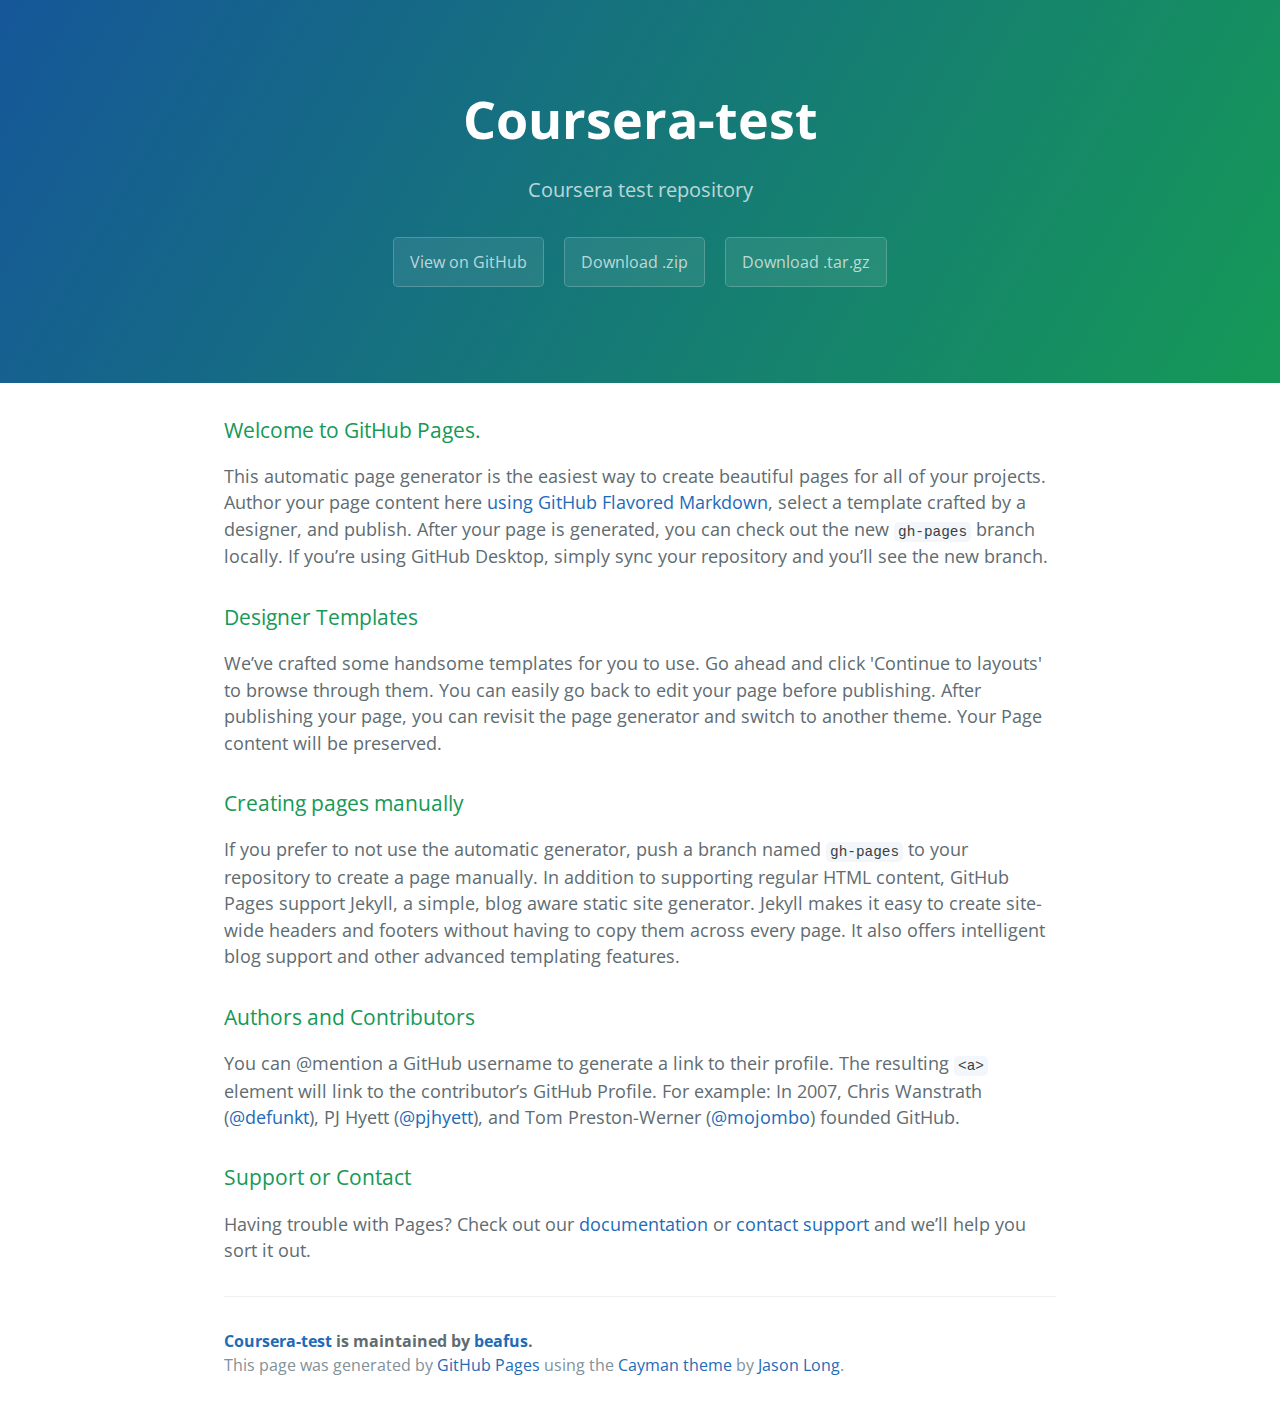
<file: index.html>
<!DOCTYPE html>
<html lang="en-us">
  <head>
    <meta charset="UTF-8">
    <title>Coursera-test by beafus</title>
    <meta name="viewport" content="width=device-width, initial-scale=1">
    <link rel="stylesheet" type="text/css" href="stylesheets/normalize.css" media="screen">
    <link href='https://fonts.googleapis.com/css?family=Open+Sans:400,700' rel='stylesheet' type='text/css'>
    <link rel="stylesheet" type="text/css" href="stylesheets/stylesheet.css" media="screen">
    <link rel="stylesheet" type="text/css" href="stylesheets/github-light.css" media="screen">
  </head>
  <body>
    <section class="page-header">
      <h1 class="project-name">Coursera-test</h1>
      <h2 class="project-tagline">Coursera test repository</h2>
      <a href="https://github.com/beafus/coursera-test" class="btn">View on GitHub</a>
      <a href="https://github.com/beafus/coursera-test/zipball/master" class="btn">Download .zip</a>
      <a href="https://github.com/beafus/coursera-test/tarball/master" class="btn">Download .tar.gz</a>
    </section>

    <section class="main-content">
      <h3>
<a id="welcome-to-github-pages" class="anchor" href="#welcome-to-github-pages" aria-hidden="true"><span aria-hidden="true" class="octicon octicon-link"></span></a>Welcome to GitHub Pages.</h3>

<p>This automatic page generator is the easiest way to create beautiful pages for all of your projects. Author your page content here <a href="https://guides.github.com/features/mastering-markdown/">using GitHub Flavored Markdown</a>, select a template crafted by a designer, and publish. After your page is generated, you can check out the new <code>gh-pages</code> branch locally. If you’re using GitHub Desktop, simply sync your repository and you’ll see the new branch.</p>

<h3>
<a id="designer-templates" class="anchor" href="#designer-templates" aria-hidden="true"><span aria-hidden="true" class="octicon octicon-link"></span></a>Designer Templates</h3>

<p>We’ve crafted some handsome templates for you to use. Go ahead and click 'Continue to layouts' to browse through them. You can easily go back to edit your page before publishing. After publishing your page, you can revisit the page generator and switch to another theme. Your Page content will be preserved.</p>

<h3>
<a id="creating-pages-manually" class="anchor" href="#creating-pages-manually" aria-hidden="true"><span aria-hidden="true" class="octicon octicon-link"></span></a>Creating pages manually</h3>

<p>If you prefer to not use the automatic generator, push a branch named <code>gh-pages</code> to your repository to create a page manually. In addition to supporting regular HTML content, GitHub Pages support Jekyll, a simple, blog aware static site generator. Jekyll makes it easy to create site-wide headers and footers without having to copy them across every page. It also offers intelligent blog support and other advanced templating features.</p>

<h3>
<a id="authors-and-contributors" class="anchor" href="#authors-and-contributors" aria-hidden="true"><span aria-hidden="true" class="octicon octicon-link"></span></a>Authors and Contributors</h3>

<p>You can @mention a GitHub username to generate a link to their profile. The resulting <code>&lt;a&gt;</code> element will link to the contributor’s GitHub Profile. For example: In 2007, Chris Wanstrath (<a href="https://github.com/defunkt" class="user-mention">@defunkt</a>), PJ Hyett (<a href="https://github.com/pjhyett" class="user-mention">@pjhyett</a>), and Tom Preston-Werner (<a href="https://github.com/mojombo" class="user-mention">@mojombo</a>) founded GitHub.</p>

<h3>
<a id="support-or-contact" class="anchor" href="#support-or-contact" aria-hidden="true"><span aria-hidden="true" class="octicon octicon-link"></span></a>Support or Contact</h3>

<p>Having trouble with Pages? Check out our <a href="https://help.github.com/pages">documentation</a> or <a href="https://github.com/contact">contact support</a> and we’ll help you sort it out.</p>

      <footer class="site-footer">
        <span class="site-footer-owner"><a href="https://github.com/beafus/coursera-test">Coursera-test</a> is maintained by <a href="https://github.com/beafus">beafus</a>.</span>

        <span class="site-footer-credits">This page was generated by <a href="https://pages.github.com">GitHub Pages</a> using the <a href="https://github.com/jasonlong/cayman-theme">Cayman theme</a> by <a href="https://twitter.com/jasonlong">Jason Long</a>.</span>
      </footer>

    </section>

  
  </body>
</html>
</file>
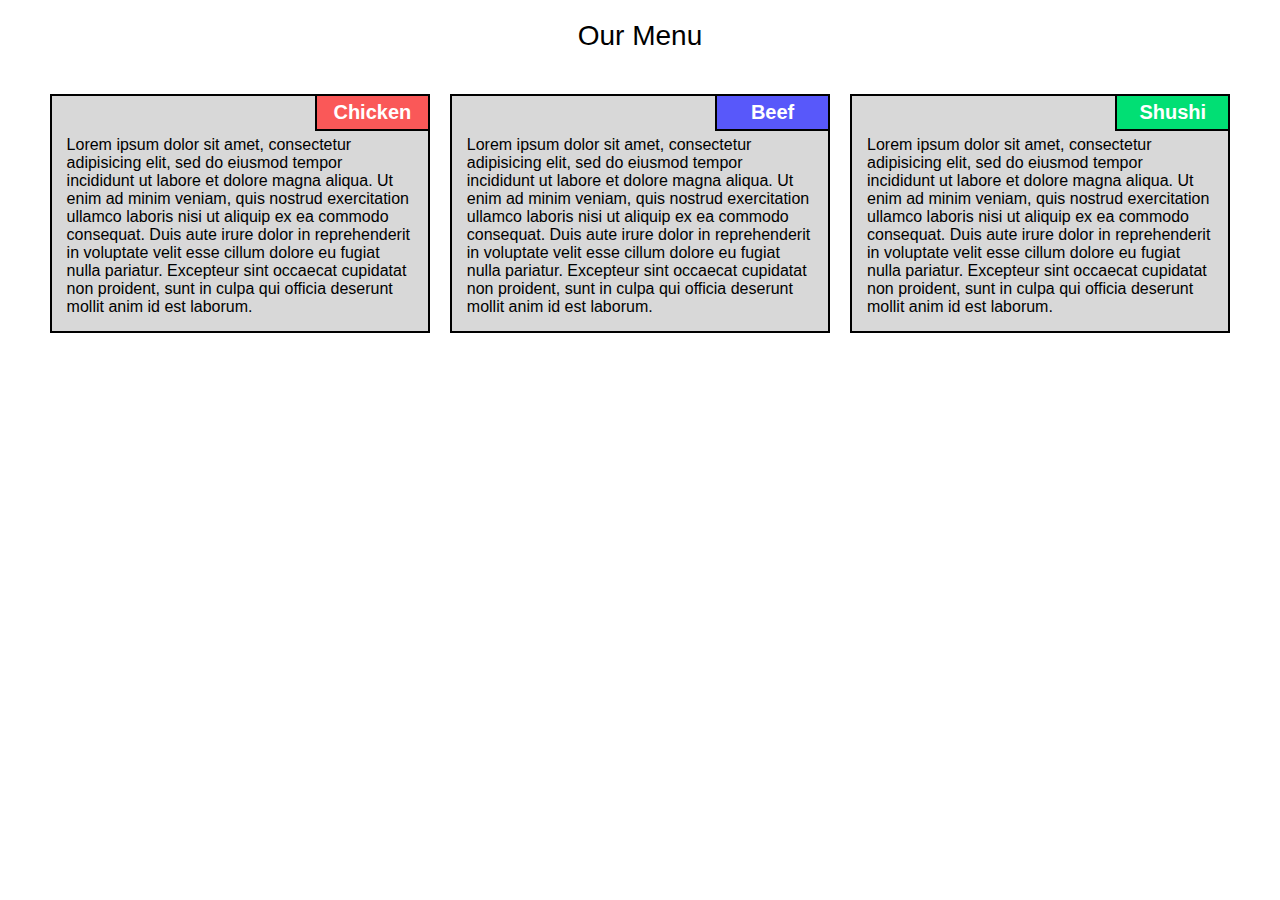
<file: mod2_solution/index.html>
<!doctype html>
<html lang="en">
  <head>
    <meta charset="utf-8">
    <meta http-equiv="X-UA-Compatible" content="IE=edge">
    <meta name="viewport" content="width=device-width, initial-scale=1">
    <title>Bootstrap Starter Page</title>
    <link rel="stylesheet"   type="text/css" href="css/styles.css">
    
  </head>
<body>
<div class="headerTitle">Our Menu</div>
<div class="container">
	<div class="row">
		<div class="col-md-6 col-lg-4">
			<div class="section">
				<div class="sectionTitle" id="chicken">Chicken</div>
				<p>Lorem ipsum dolor sit amet, consectetur adipisicing elit, sed do eiusmod
				tempor incididunt ut labore et dolore magna aliqua. Ut enim ad minim veniam,
				quis nostrud exercitation ullamco laboris nisi ut aliquip ex ea commodo
				consequat. Duis aute irure dolor in reprehenderit in voluptate velit esse
				cillum dolore eu fugiat nulla pariatur. Excepteur sint occaecat cupidatat non
				proident, sunt in culpa qui officia deserunt mollit anim id est laborum.</p>
			</div>
		</div>
		<div class="col-md-6 col-lg-4">
			<div class="section">
				<div class="sectionTitle" id="beef">Beef</div>
				<p>Lorem ipsum dolor sit amet, consectetur adipisicing elit, sed do eiusmod
				tempor incididunt ut labore et dolore magna aliqua. Ut enim ad minim veniam,
				quis nostrud exercitation ullamco laboris nisi ut aliquip ex ea commodo
				consequat. Duis aute irure dolor in reprehenderit in voluptate velit esse
				cillum dolore eu fugiat nulla pariatur. Excepteur sint occaecat cupidatat non
				proident, sunt in culpa qui officia deserunt mollit anim id est laborum.</p>
			</div>
		</div>
		<div class="col-md-12 col-lg-4">
			<div class="section">
				<div class="sectionTitle" id="shushi">Shushi</div>
				<p>Lorem ipsum dolor sit amet, consectetur adipisicing elit, sed do eiusmod
				tempor incididunt ut labore et dolore magna aliqua. Ut enim ad minim veniam,
				quis nostrud exercitation ullamco laboris nisi ut aliquip ex ea commodo
				consequat. Duis aute irure dolor in reprehenderit in voluptate velit esse
				cillum dolore eu fugiat nulla pariatur. Excepteur sint occaecat cupidatat non
				proident, sunt in culpa qui officia deserunt mollit anim id est laborum.</p>
			</div>
		</div>
	</div>
</div>
</body>
</html>
</file>
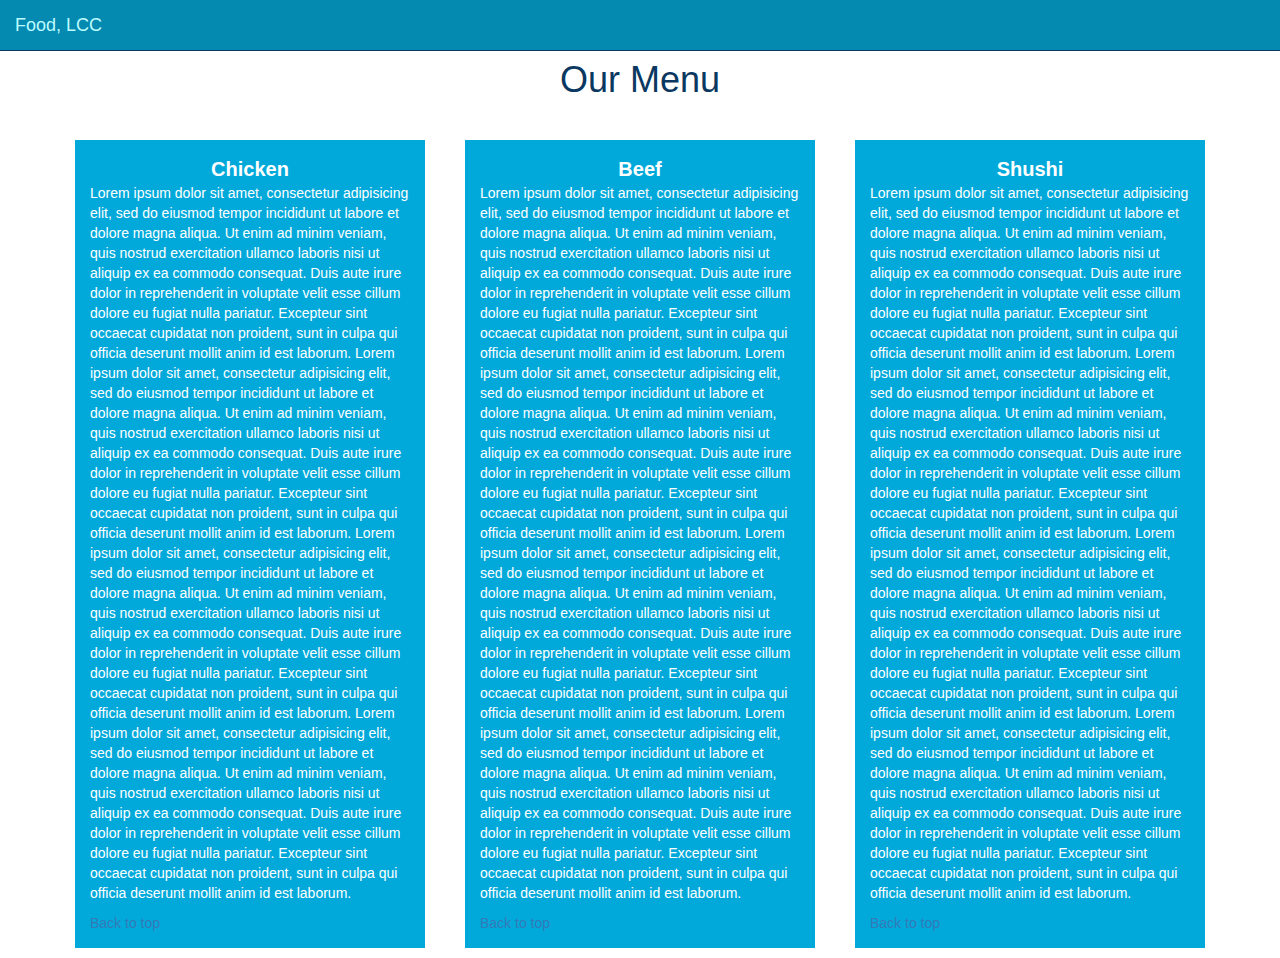
<file: mod3_solution/index.html>
<!doctype html>
<html lang="en">
  <head>
    <meta charset="utf-8">
    <meta http-equiv="X-UA-Compatible" content="IE=edge">
    <meta name="viewport" content="width=device-width, initial-scale=1">
    <title>Food LLC</title>

    <script src="https://ajax.googleapis.com/ajax/libs/jquery/3.1.1/jquery.min.js"></script>

    <!-- Latest compiled and minified CSS -->
	<link rel="stylesheet" href="https://maxcdn.bootstrapcdn.com/bootstrap/3.3.7/css/bootstrap.min.css" integrity="sha384-BVYiiSIFeK1dGmJRAkycuHAHRg32OmUcww7on3RYdg4Va+PmSTsz/K68vbdEjh4u" crossorigin="anonymous">

	<!-- Latest compiled and minified JavaScript -->
	<script src="https://maxcdn.bootstrapcdn.com/bootstrap/3.3.7/js/bootstrap.min.js" integrity="sha384-Tc5IQib027qvyjSMfHjOMaLkfuWVxZxUPnCJA7l2mCWNIpG9mGCD8wGNIcPD7Txa" crossorigin="anonymous"></script>

    <link rel="stylesheet"   type="text/css" href="css/styles.css">
    
  </head>
<body>

<nav class="navbar navbar-default navbar-fixed-top">
  <div class="container-fluid">
    <!-- Brand and toggle get grouped for better mobile display -->
    <div class="navbar-header">
      <button type="button" class="navbar-toggle collapsed" data-toggle="collapse" data-target="#bs-example-navbar-collapse-1" aria-expanded="false">
        <span class="sr-only">Toggle navigation</span>
        <span class="icon-bar"></span>
        <span class="icon-bar"></span>
        <span class="icon-bar"></span>
      </button>
      <a class="navbar-brand" href="#">Food, LCC</a>
    </div><!--end nab¡vabar header-->
     <!-- Collect the nav links, forms, and other content for toggling -->
    <div class="collapse navbar-collapse" id="bs-example-navbar-collapse-1">
      <ul class="nav navbar-nav visible-xs nav-style">
            <li class="text-center"><a href="#chicken">Chicken</a></li>
            <li class="text-center"><a href="#beef">Beef</a></li>
            <li class="text-center"><a href="#shushi">Shushi</a></li>
      </ul>
    </div><!-- /.navbar-collapse -->
  <div><!--end container fluid-->
</nav>

<div class="container">
<h1 class="headerTitle text-center" id="headerTitle">Our Menu</h1><br>
	<div class="row">
		<div class="col-sm-6 col-md-4">
			<div class="section">
				<div class="sectionTitle text-center" id="chicken">Chicken</div>
				<p>Lorem ipsum dolor sit amet, consectetur adipisicing elit, sed do eiusmod
				tempor incididunt ut labore et dolore magna aliqua. Ut enim ad minim veniam,
				quis nostrud exercitation ullamco laboris nisi ut aliquip ex ea commodo
				consequat. Duis aute irure dolor in reprehenderit in voluptate velit esse
				cillum dolore eu fugiat nulla pariatur. Excepteur sint occaecat cupidatat non
				proident, sunt in culpa qui officia deserunt mollit anim id est laborum.
				Lorem ipsum dolor sit amet, consectetur adipisicing elit, sed do eiusmod
				tempor incididunt ut labore et dolore magna aliqua. Ut enim ad minim veniam,
				quis nostrud exercitation ullamco laboris nisi ut aliquip ex ea commodo
				consequat. Duis aute irure dolor in reprehenderit in voluptate velit esse
				cillum dolore eu fugiat nulla pariatur. Excepteur sint occaecat cupidatat non
				proident, sunt in culpa qui officia deserunt mollit anim id est laborum.
				Lorem ipsum dolor sit amet, consectetur adipisicing elit, sed do eiusmod
				tempor incididunt ut labore et dolore magna aliqua. Ut enim ad minim veniam,
				quis nostrud exercitation ullamco laboris nisi ut aliquip ex ea commodo
				consequat. Duis aute irure dolor in reprehenderit in voluptate velit esse
				cillum dolore eu fugiat nulla pariatur. Excepteur sint occaecat cupidatat non
				proident, sunt in culpa qui officia deserunt mollit anim id est laborum.
				Lorem ipsum dolor sit amet, consectetur adipisicing elit, sed do eiusmod
				tempor incididunt ut labore et dolore magna aliqua. Ut enim ad minim veniam,
				quis nostrud exercitation ullamco laboris nisi ut aliquip ex ea commodo
				consequat. Duis aute irure dolor in reprehenderit in voluptate velit esse
				cillum dolore eu fugiat nulla pariatur. Excepteur sint occaecat cupidatat non
				proident, sunt in culpa qui officia deserunt mollit anim id est laborum.</p>
				<a href="#headerTitle">Back to top</a>
			</div>	
		</div>
		<div class="col-sm-6 col-md-4">
			<div class="section">
				<div class="sectionTitle text-center" id="beef">Beef</div>
				<p>Lorem ipsum dolor sit amet, consectetur adipisicing elit, sed do eiusmod
				tempor incididunt ut labore et dolore magna aliqua. Ut enim ad minim veniam,
				quis nostrud exercitation ullamco laboris nisi ut aliquip ex ea commodo
				consequat. Duis aute irure dolor in reprehenderit in voluptate velit esse
				cillum dolore eu fugiat nulla pariatur. Excepteur sint occaecat cupidatat non
				proident, sunt in culpa qui officia deserunt mollit anim id est laborum.
				Lorem ipsum dolor sit amet, consectetur adipisicing elit, sed do eiusmod
				tempor incididunt ut labore et dolore magna aliqua. Ut enim ad minim veniam,
				quis nostrud exercitation ullamco laboris nisi ut aliquip ex ea commodo
				consequat. Duis aute irure dolor in reprehenderit in voluptate velit esse
				cillum dolore eu fugiat nulla pariatur. Excepteur sint occaecat cupidatat non
				proident, sunt in culpa qui officia deserunt mollit anim id est laborum.
				Lorem ipsum dolor sit amet, consectetur adipisicing elit, sed do eiusmod
				tempor incididunt ut labore et dolore magna aliqua. Ut enim ad minim veniam,
				quis nostrud exercitation ullamco laboris nisi ut aliquip ex ea commodo
				consequat. Duis aute irure dolor in reprehenderit in voluptate velit esse
				cillum dolore eu fugiat nulla pariatur. Excepteur sint occaecat cupidatat non
				proident, sunt in culpa qui officia deserunt mollit anim id est laborum.
				Lorem ipsum dolor sit amet, consectetur adipisicing elit, sed do eiusmod
				tempor incididunt ut labore et dolore magna aliqua. Ut enim ad minim veniam,
				quis nostrud exercitation ullamco laboris nisi ut aliquip ex ea commodo
				consequat. Duis aute irure dolor in reprehenderit in voluptate velit esse
				cillum dolore eu fugiat nulla pariatur. Excepteur sint occaecat cupidatat non
				proident, sunt in culpa qui officia deserunt mollit anim id est laborum.</p>
					<a href="#headerTitle">Back to top</a>
			</div>
		</div>
		<div class="col-sm-12 col-md-4">
			<div class="section">
				<div class="sectionTitle text-center" id="shushi">Shushi</div>
				<p>Lorem ipsum dolor sit amet, consectetur adipisicing elit, sed do eiusmod
				tempor incididunt ut labore et dolore magna aliqua. Ut enim ad minim veniam,
				quis nostrud exercitation ullamco laboris nisi ut aliquip ex ea commodo
				consequat. Duis aute irure dolor in reprehenderit in voluptate velit esse
				cillum dolore eu fugiat nulla pariatur. Excepteur sint occaecat cupidatat non
				proident, sunt in culpa qui officia deserunt mollit anim id est laborum.
				Lorem ipsum dolor sit amet, consectetur adipisicing elit, sed do eiusmod
				tempor incididunt ut labore et dolore magna aliqua. Ut enim ad minim veniam,
				quis nostrud exercitation ullamco laboris nisi ut aliquip ex ea commodo
				consequat. Duis aute irure dolor in reprehenderit in voluptate velit esse
				cillum dolore eu fugiat nulla pariatur. Excepteur sint occaecat cupidatat non
				proident, sunt in culpa qui officia deserunt mollit anim id est laborum.
				Lorem ipsum dolor sit amet, consectetur adipisicing elit, sed do eiusmod
				tempor incididunt ut labore et dolore magna aliqua. Ut enim ad minim veniam,
				quis nostrud exercitation ullamco laboris nisi ut aliquip ex ea commodo
				consequat. Duis aute irure dolor in reprehenderit in voluptate velit esse
				cillum dolore eu fugiat nulla pariatur. Excepteur sint occaecat cupidatat non
				proident, sunt in culpa qui officia deserunt mollit anim id est laborum.
				Lorem ipsum dolor sit amet, consectetur adipisicing elit, sed do eiusmod
				tempor incididunt ut labore et dolore magna aliqua. Ut enim ad minim veniam,
				quis nostrud exercitation ullamco laboris nisi ut aliquip ex ea commodo
				consequat. Duis aute irure dolor in reprehenderit in voluptate velit esse
				cillum dolore eu fugiat nulla pariatur. Excepteur sint occaecat cupidatat non
				proident, sunt in culpa qui officia deserunt mollit anim id est laborum.</p>
					<a href="#headerTitle">Back to top</a>
			</div>
		</div>
	</div>
</div>
</body>
</html>
</file>
<file: stylesheets/stylesheet.css>
* {
  box-sizing: border-box; }

body {
  padding: 0;
  margin: 0;
  font-family: "Open Sans", "Helvetica Neue", Helvetica, Arial, sans-serif;
  font-size: 16px;
  line-height: 1.5;
  color: #606c71; }

a {
  color: #1e6bb8;
  text-decoration: none; }
  a:hover {
    text-decoration: underline; }

.btn {
  display: inline-block;
  margin-bottom: 1rem;
  color: rgba(255, 255, 255, 0.7);
  background-color: rgba(255, 255, 255, 0.08);
  border-color: rgba(255, 255, 255, 0.2);
  border-style: solid;
  border-width: 1px;
  border-radius: 0.3rem;
  transition: color 0.2s, background-color 0.2s, border-color 0.2s; }
  .btn + .btn {
    margin-left: 1rem; }

.btn:hover {
  color: rgba(255, 255, 255, 0.8);
  text-decoration: none;
  background-color: rgba(255, 255, 255, 0.2);
  border-color: rgba(255, 255, 255, 0.3); }

@media screen and (min-width: 64em) {
  .btn {
    padding: 0.75rem 1rem; } }

@media screen and (min-width: 42em) and (max-width: 64em) {
  .btn {
    padding: 0.6rem 0.9rem;
    font-size: 0.9rem; } }

@media screen and (max-width: 42em) {
  .btn {
    display: block;
    width: 100%;
    padding: 0.75rem;
    font-size: 0.9rem; }
    .btn + .btn {
      margin-top: 1rem;
      margin-left: 0; } }

.page-header {
  color: #fff;
  text-align: center;
  background-color: #159957;
  background-image: linear-gradient(120deg, #155799, #159957); }

@media screen and (min-width: 64em) {
  .page-header {
    padding: 5rem 6rem; } }

@media screen and (min-width: 42em) and (max-width: 64em) {
  .page-header {
    padding: 3rem 4rem; } }

@media screen and (max-width: 42em) {
  .page-header {
    padding: 2rem 1rem; } }

.project-name {
  margin-top: 0;
  margin-bottom: 0.1rem; }

@media screen and (min-width: 64em) {
  .project-name {
    font-size: 3.25rem; } }

@media screen and (min-width: 42em) and (max-width: 64em) {
  .project-name {
    font-size: 2.25rem; } }

@media screen and (max-width: 42em) {
  .project-name {
    font-size: 1.75rem; } }

.project-tagline {
  margin-bottom: 2rem;
  font-weight: normal;
  opacity: 0.7; }

@media screen and (min-width: 64em) {
  .project-tagline {
    font-size: 1.25rem; } }

@media screen and (min-width: 42em) and (max-width: 64em) {
  .project-tagline {
    font-size: 1.15rem; } }

@media screen and (max-width: 42em) {
  .project-tagline {
    font-size: 1rem; } }

.main-content :first-child {
  margin-top: 0; }
.main-content img {
  max-width: 100%; }
.main-content h1, .main-content h2, .main-content h3, .main-content h4, .main-content h5, .main-content h6 {
  margin-top: 2rem;
  margin-bottom: 1rem;
  font-weight: normal;
  color: #159957; }
.main-content p {
  margin-bottom: 1em; }
.main-content code {
  padding: 2px 4px;
  font-family: Consolas, "Liberation Mono", Menlo, Courier, monospace;
  font-size: 0.9rem;
  color: #383e41;
  background-color: #f3f6fa;
  border-radius: 0.3rem; }
.main-content pre {
  padding: 0.8rem;
  margin-top: 0;
  margin-bottom: 1rem;
  font: 1rem Consolas, "Liberation Mono", Menlo, Courier, monospace;
  color: #567482;
  word-wrap: normal;
  background-color: #f3f6fa;
  border: solid 1px #dce6f0;
  border-radius: 0.3rem; }
  .main-content pre > code {
    padding: 0;
    margin: 0;
    font-size: 0.9rem;
    color: #567482;
    word-break: normal;
    white-space: pre;
    background: transparent;
    border: 0; }
.main-content .highlight {
  margin-bottom: 1rem; }
  .main-content .highlight pre {
    margin-bottom: 0;
    word-break: normal; }
.main-content .highlight pre, .main-content pre {
  padding: 0.8rem;
  overflow: auto;
  font-size: 0.9rem;
  line-height: 1.45;
  border-radius: 0.3rem; }
.main-content pre code, .main-content pre tt {
  display: inline;
  max-width: initial;
  padding: 0;
  margin: 0;
  overflow: initial;
  line-height: inherit;
  word-wrap: normal;
  background-color: transparent;
  border: 0; }
  .main-content pre code:before, .main-content pre code:after, .main-content pre tt:before, .main-content pre tt:after {
    content: normal; }
.main-content ul, .main-content ol {
  margin-top: 0; }
.main-content blockquote {
  padding: 0 1rem;
  margin-left: 0;
  color: #819198;
  border-left: 0.3rem solid #dce6f0; }
  .main-content blockquote > :first-child {
    margin-top: 0; }
  .main-content blockquote > :last-child {
    margin-bottom: 0; }
.main-content table {
  display: block;
  width: 100%;
  overflow: auto;
  word-break: normal;
  word-break: keep-all; }
  .main-content table th {
    font-weight: bold; }
  .main-content table th, .main-content table td {
    padding: 0.5rem 1rem;
    border: 1px solid #e9ebec; }
.main-content dl {
  padding: 0; }
  .main-content dl dt {
    padding: 0;
    margin-top: 1rem;
    font-size: 1rem;
    font-weight: bold; }
  .main-content dl dd {
    padding: 0;
    margin-bottom: 1rem; }
.main-content hr {
  height: 2px;
  padding: 0;
  margin: 1rem 0;
  background-color: #eff0f1;
  border: 0; }

@media screen and (min-width: 64em) {
  .main-content {
    max-width: 64rem;
    padding: 2rem 6rem;
    margin: 0 auto;
    font-size: 1.1rem; } }

@media screen and (min-width: 42em) and (max-width: 64em) {
  .main-content {
    padding: 2rem 4rem;
    font-size: 1.1rem; } }

@media screen and (max-width: 42em) {
  .main-content {
    padding: 2rem 1rem;
    font-size: 1rem; } }

.site-footer {
  padding-top: 2rem;
  margin-top: 2rem;
  border-top: solid 1px #eff0f1; }

.site-footer-owner {
  display: block;
  font-weight: bold; }

.site-footer-credits {
  color: #819198; }

@media screen and (min-width: 64em) {
  .site-footer {
    font-size: 1rem; } }

@media screen and (min-width: 42em) and (max-width: 64em) {
  .site-footer {
    font-size: 1rem; } }

@media screen and (max-width: 42em) {
  .site-footer {
    font-size: 0.9rem; } }
</file>
<file: stylesheets/github-light.css>
/*
The MIT License (MIT)

Copyright (c) 2016 GitHub, Inc.

Permission is hereby granted, free of charge, to any person obtaining a copy
of this software and associated documentation files (the "Software"), to deal
in the Software without restriction, including without limitation the rights
to use, copy, modify, merge, publish, distribute, sublicense, and/or sell
copies of the Software, and to permit persons to whom the Software is
furnished to do so, subject to the following conditions:

The above copyright notice and this permission notice shall be included in all
copies or substantial portions of the Software.

THE SOFTWARE IS PROVIDED "AS IS", WITHOUT WARRANTY OF ANY KIND, EXPRESS OR
IMPLIED, INCLUDING BUT NOT LIMITED TO THE WARRANTIES OF MERCHANTABILITY,
FITNESS FOR A PARTICULAR PURPOSE AND NONINFRINGEMENT. IN NO EVENT SHALL THE
AUTHORS OR COPYRIGHT HOLDERS BE LIABLE FOR ANY CLAIM, DAMAGES OR OTHER
LIABILITY, WHETHER IN AN ACTION OF CONTRACT, TORT OR OTHERWISE, ARISING FROM,
OUT OF OR IN CONNECTION WITH THE SOFTWARE OR THE USE OR OTHER DEALINGS IN THE
SOFTWARE.

*/

.pl-c /* comment */ {
  color: #969896;
}

.pl-c1 /* constant, variable.other.constant, support, meta.property-name, support.constant, support.variable, meta.module-reference, markup.raw, meta.diff.header */,
.pl-s .pl-v /* string variable */ {
  color: #0086b3;
}

.pl-e /* entity */,
.pl-en /* entity.name */ {
  color: #795da3;
}

.pl-smi /* variable.parameter.function, storage.modifier.package, storage.modifier.import, storage.type.java, variable.other */,
.pl-s .pl-s1 /* string source */ {
  color: #333;
}

.pl-ent /* entity.name.tag */ {
  color: #63a35c;
}

.pl-k /* keyword, storage, storage.type */ {
  color: #a71d5d;
}

.pl-s /* string */,
.pl-pds /* punctuation.definition.string, string.regexp.character-class */,
.pl-s .pl-pse .pl-s1 /* string punctuation.section.embedded source */,
.pl-sr /* string.regexp */,
.pl-sr .pl-cce /* string.regexp constant.character.escape */,
.pl-sr .pl-sre /* string.regexp source.ruby.embedded */,
.pl-sr .pl-sra /* string.regexp string.regexp.arbitrary-repitition */ {
  color: #183691;
}

.pl-v /* variable */ {
  color: #ed6a43;
}

.pl-id /* invalid.deprecated */ {
  color: #b52a1d;
}

.pl-ii /* invalid.illegal */ {
  color: #f8f8f8;
  background-color: #b52a1d;
}

.pl-sr .pl-cce /* string.regexp constant.character.escape */ {
  font-weight: bold;
  color: #63a35c;
}

.pl-ml /* markup.list */ {
  color: #693a17;
}

.pl-mh /* markup.heading */,
.pl-mh .pl-en /* markup.heading entity.name */,
.pl-ms /* meta.separator */ {
  font-weight: bold;
  color: #1d3e81;
}

.pl-mq /* markup.quote */ {
  color: #008080;
}

.pl-mi /* markup.italic */ {
  font-style: italic;
  color: #333;
}

.pl-mb /* markup.bold */ {
  font-weight: bold;
  color: #333;
}

.pl-md /* markup.deleted, meta.diff.header.from-file */ {
  color: #bd2c00;
  background-color: #ffecec;
}

.pl-mi1 /* markup.inserted, meta.diff.header.to-file */ {
  color: #55a532;
  background-color: #eaffea;
}

.pl-mdr /* meta.diff.range */ {
  font-weight: bold;
  color: #795da3;
}

.pl-mo /* meta.output */ {
  color: #1d3e81;
}
</file>
<file: mod2_solution/css/styles.css>
body{
	font-family: "Trebuchet MS", Helvetica, sans-serif;
	margin-top:20px;
}


p{
	margin:15px;
	margin-top: 40px;
}
.headerTitle{
	font-size:1.75em;
	text-align: center;
}

*{
	box-sizing: border-box;
}

.row{
	width:95%;
	margin:2.5%;
}

.sectionTitle{
	text-align: center;
	border-width: 2px;
	border-color: black;
	border-bottom-style: solid;
	border-left-style: solid;
	position:absolute;
	left:70%;
	width:30%;
	padding:5px;
	color: white;
	font-weight: bold;
	margin-bottom: 10px;
	font-size:1.25em;


}

#chicken{
	background-color: #FA5858;
}
#beef{
		background-color: #5858FA;
}
#shushi{
		background-color: #01DF74;
}

.section{
	border-width: 2px;
	border-color: black;
	border-style: solid;
	position:relative;
	margin:10px;
	background-color: #D8D8D8;

}

/*Media queries*/

@media (min-width:992px){
	.col-lg-1, .col-lg-2, .col-lg-3, .col-lg-4, .col-lg-5, .col-lg-6, .col-lg-7, .col-lg-8, .col-lg-9, .col-lg-10, .col-lg-11, .col-lg-12{
		float:left;
	}
	.col-lg-1{
		width:8.33%;
	}
	.col-lg-2{
		width:16.66%;
	}
	.col-lg-3{
		width:25%%;
	}
	.col-lg-4{
		width:33.33%;
	}
	.col-lg-5{
		width:41.66%;
	}
	.col-lg-6{
		width:50%;
	}
	.col-lg-7{
		width:58.33%;
	}
	.col-lg-8{
		width:66.66%;
	}
	.col-lg-9{
		width:74.99%;
	}
	.col-lg-10{
		width:83.33%;
	}
	.col-lg-11{
		width:91.66%;
	}
	.col-lg-1{
		width:100%;
	}

}
@media (min-width:768px)and (max-width: 991px){
	.col-md-1, .col-md-2, .col-md-3, .col-md-4, .col-md-5, .col-md-6, .col-md-7, .col-md-8, .col-md-9, .col-md-10, .col-md-11, .col-md-12{
		float:left;
	}
	.col-md-1{
		width:8.33%;
	}
	.col-md-2{
		width:16.66%;
	}
	.col-md-3{
		width:25%%;
	}
	.col-md-4{
		width:33.33%;
	}
	.col-md-5{
		width:41.66%;
	}
	.col-md-6{
		width:50%;
	}
	.col-md-7{
		width:58.33%;
	}
	.col-md-8{
		width:66.66%;
	}
	.col-md-9{
		width:74.99%;
	}
	.col-md-10{
		width:83.33%;
	}
	.col-md-11{
		width:91.66%;
	}
	.col-md-1{
		width:100%;
	}
}
</file>
<file: mod3_solution/css/styles.css>
body{
	font-family: "Trebuchet MS", Helvetica, sans-serif;
	
}

.section{
	background-color: #01A9DB;
	color:#FFFFFF;
	margin:10px 5px 10px 5px;
	padding:15px;
}

.sectionTitle{
	font-size: 20px;
	font-weight: bold;

}


.headerTitle{
	margin-top: 60px;
	color:#0B3861;
}


.navbar-default {
  background-color: #0489b1;
  border-color: #0b3861;
}
.navbar-default .navbar-brand {
  color: #ecf0f1;
}
.navbar-default .navbar-brand:hover,
.navbar-default .navbar-brand:focus {
  color: #bbfcff;
}
.navbar-default .navbar-text {
  color: #ecf0f1;
}
.navbar-default .navbar-nav > li > a {
  color: #ecf0f1;
}
.navbar-default .navbar-nav > li > a:hover,
.navbar-default .navbar-nav > li > a:focus {
  color: #bbfcff;
}
.navbar-default .navbar-nav > li > .dropdown-menu {
  background-color: #0489b1;
}
.navbar-default .navbar-nav > li > .dropdown-menu > li > a {
  color: #ecf0f1;
}
.navbar-default .navbar-nav > li > .dropdown-menu > li > a:hover,
.navbar-default .navbar-nav > li > .dropdown-menu > li > a:focus {
  color: #bbfcff;
  background-color: #0b3861;
}
.navbar-default .navbar-nav > li > .dropdown-menu > li > .divider {
  background-color: #0b3861;
}
.navbar-default .navbar-nav .open .dropdown-menu > .active > a,
.navbar-default .navbar-nav .open .dropdown-menu > .active > a:hover,
.navbar-default .navbar-nav .open .dropdown-menu > .active > a:focus {
  color: #bbfcff;
  background-color: #0b3861;
}
.navbar-default .navbar-nav > .active > a,
.navbar-default .navbar-nav > .active > a:hover,
.navbar-default .navbar-nav > .active > a:focus {
  color: #bbfcff;
  background-color: #0b3861;
}
.navbar-default .navbar-nav > .open > a,
.navbar-default .navbar-nav > .open > a:hover,
.navbar-default .navbar-nav > .open > a:focus {
  color: #bbfcff;
  background-color: #0b3861;
}
.navbar-default .navbar-toggle {
  border-color: #0b3861;
}
.navbar-default .navbar-toggle:hover,
.navbar-default .navbar-toggle:focus {
  background-color: #0b3861;
}
.navbar-default .navbar-toggle .icon-bar {
  background-color: #ecf0f1;
}
.navbar-default .navbar-collapse,
.navbar-default .navbar-form {
  border-color: #ecf0f1;
}
.navbar-default .navbar-link {
  color: #ecf0f1;
}
.navbar-default .navbar-link:hover {
  color: #bbfcff;
}

@media (max-width: 767px) {
  .navbar-default .navbar-nav .open .dropdown-menu > li > a {
    color: #ecf0f1;
  }
  .navbar-default .navbar-nav .open .dropdown-menu > li > a:hover,
  .navbar-default .navbar-nav .open .dropdown-menu > li > a:focus {
    color: #bbfcff;
  }
  .navbar-default .navbar-nav .open .dropdown-menu > .active > a,
  .navbar-default .navbar-nav .open .dropdown-menu > .active > a:hover,
  .navbar-default .navbar-nav .open .dropdown-menu > .active > a:focus {
    color: #bbfcff;
    background-color: #0b3861;
  }
}
</file>
